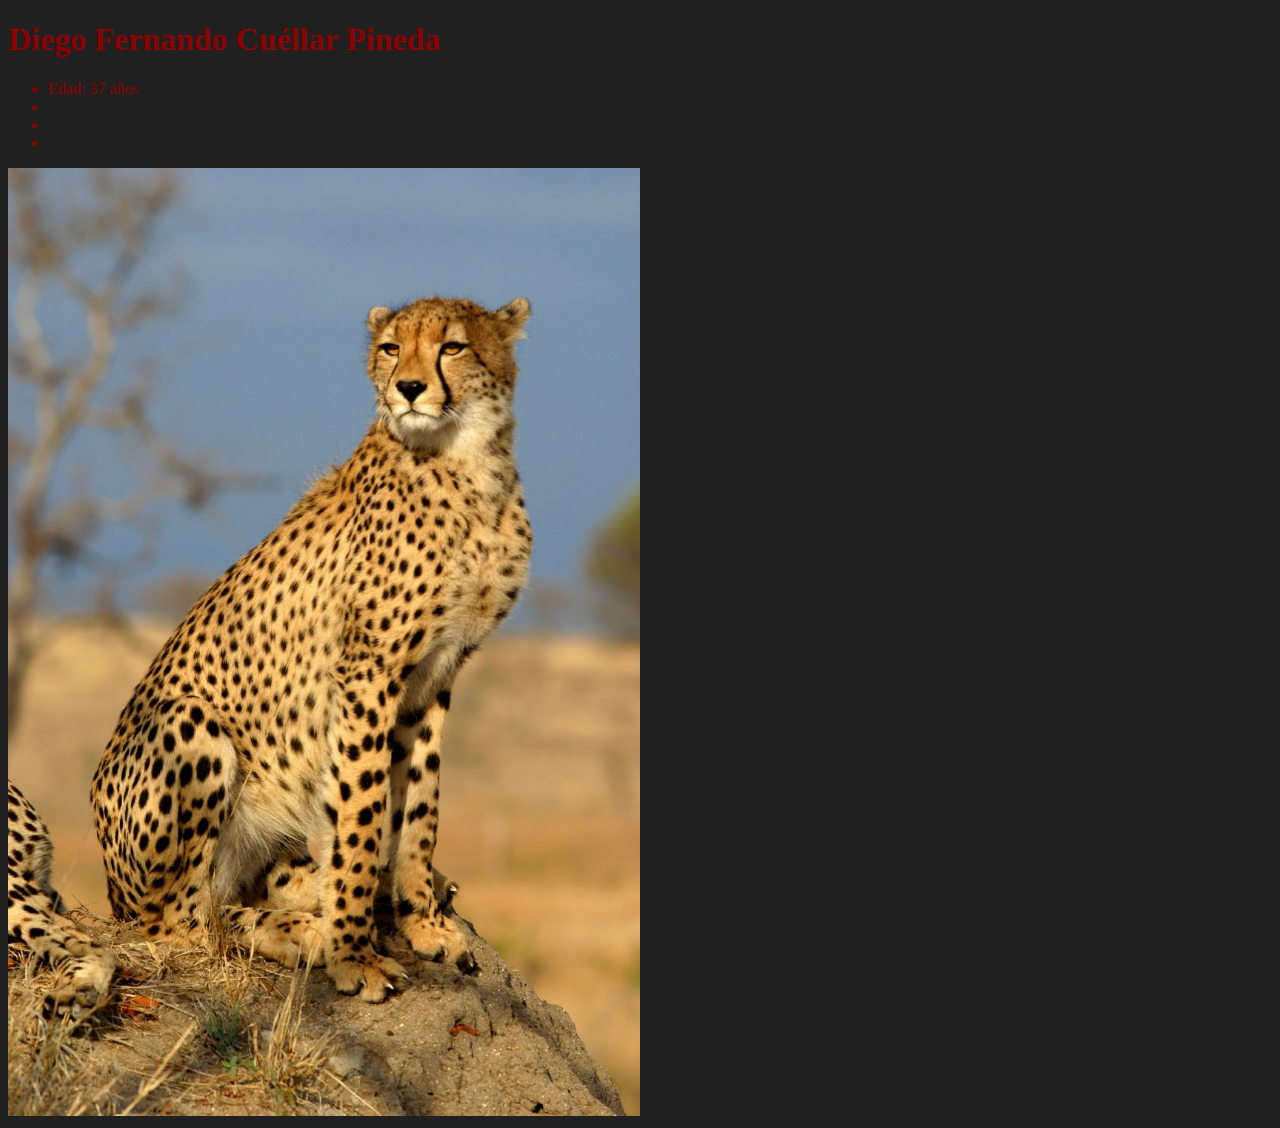
<file: src/index.html>
<!DOCTYPE html>
<html lang="es-ES">
<head>
    <meta charset="UTF-8">
    <meta http-equiv="X-UA-Compatible" content="IE=edge">
    <meta name="viewport" content="width=device-width, initial-scale=1.0">
    <link rel="stylesheet" href="index.css">
    <title>Perfil personal</title>
</head>
<body>
    <header>
        <h1>Diego Fernando Cuéllar Pineda</h1>
    </header>
    <main>
        <ul>
            <li>Edad: 37 años</li>
            <li></li>
            <li></li>
            <li></li>
        </ul>
        <p></p>
        <img src="guepardo.jpg" alt="" srcset="">
    </main>
</body>
</html>
</file>
<file: src/index.css>
* {
    color: darkred;
    background-color: #202020;
}
h1:hover {
    color: blueviolet;
}
img {
    height: 50%;
    width: 50%;
    margin: auto;
    align-self: auto;
}
</file>
